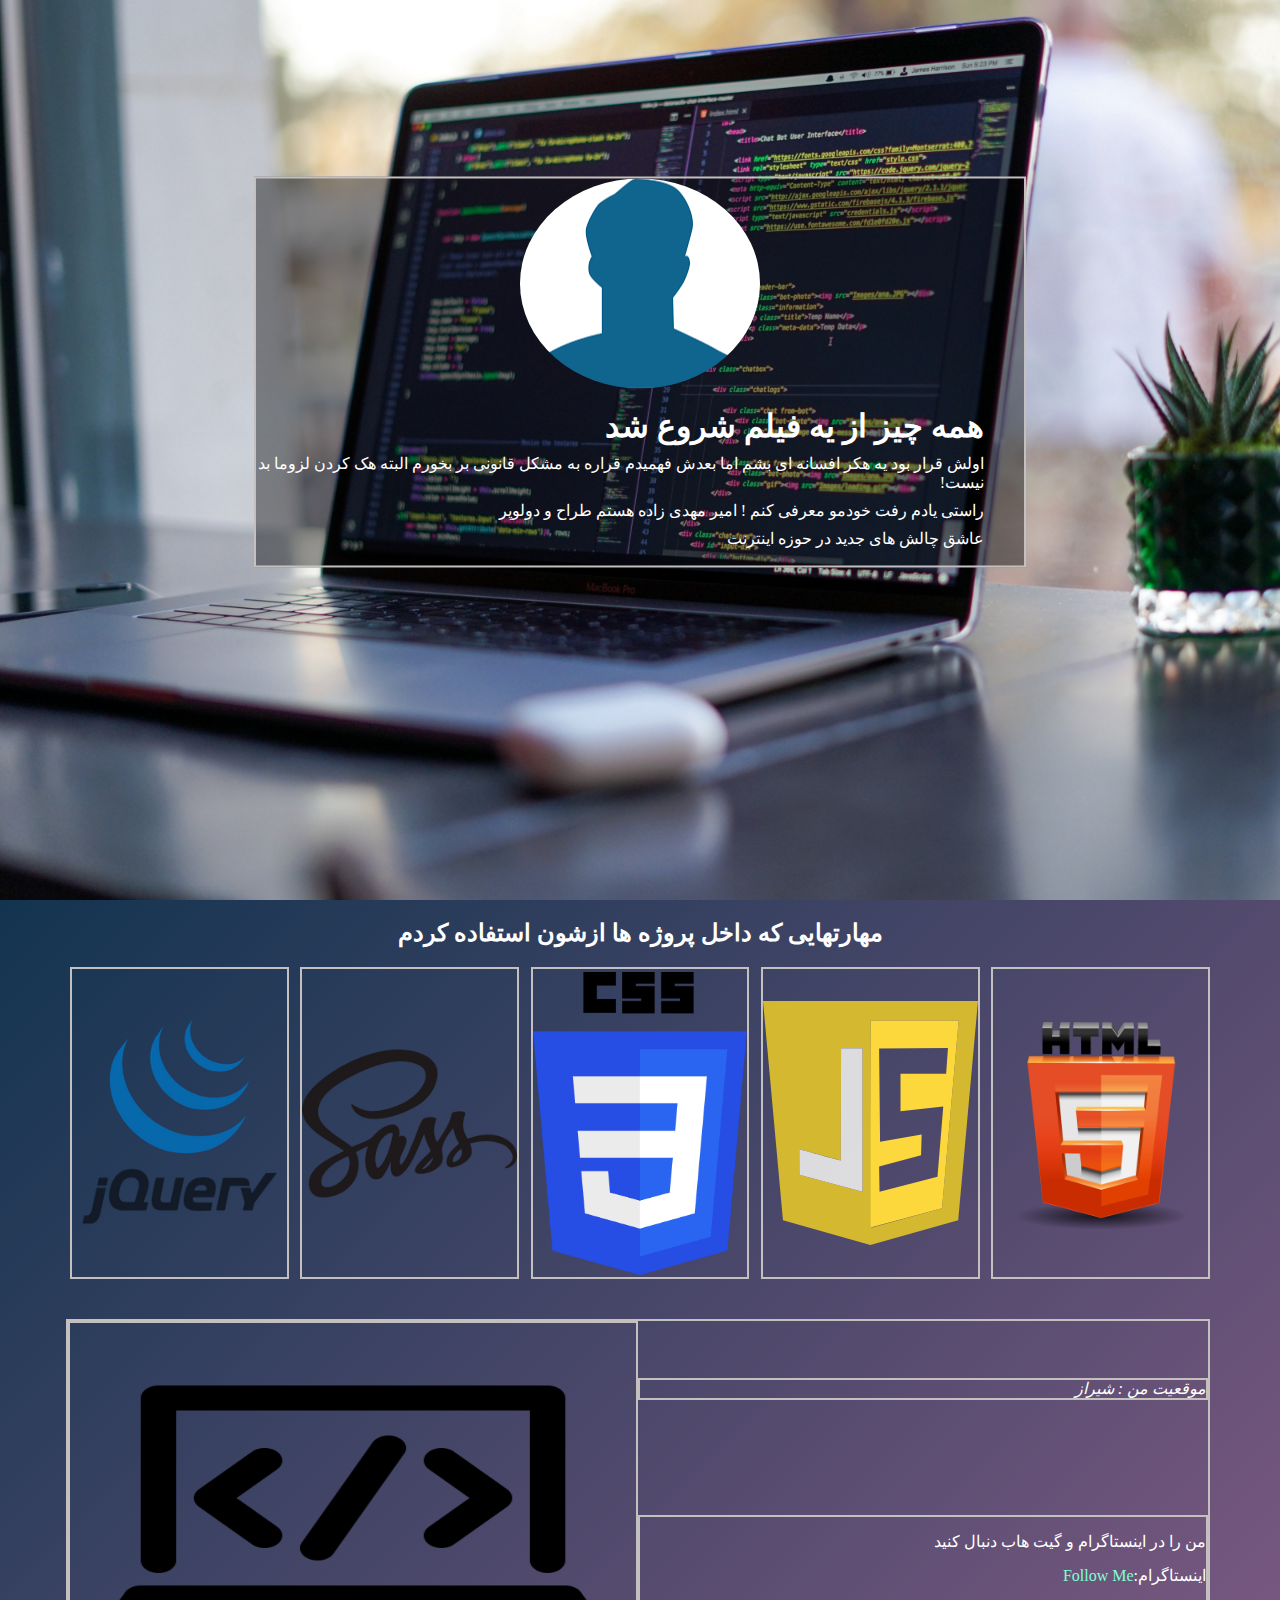
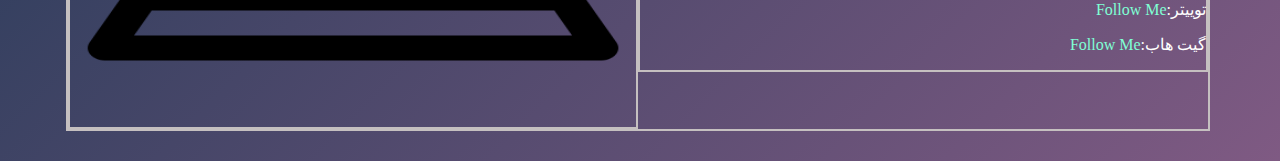
<file: Personal Website/index.html>
<!DOCTYPE html>
<html lang="en">
<head>
    <meta charset="UTF-8">
    <link rel="stylesheet" href="style.css">
    <meta http-equiv="X-UA-Compatible" content="IE=edge">
    <meta name="viewport" content="width=device-width, initial-scale=1.0">
    <title>وبسایت شخصی</title>
</head>
<body>
    <div class="container">
        <div class="about-me">
            <div class="flex-about-me">
            <div> <img src="images/images.png" alt="author-image"></div>
            <div> 
                <ul>
                    <li><h1>همه چیز از یه فیلم شروع شد</h1></li>
                    <li>اولش قرار بود یه هکر افسانه ای بشم اما بعدش فهمیدم قراره به مشکل قانونی بر بخورم البته هک کردن لزوما بد نیست!</li>
                    <li>راستی یادم رفت خودمو معرفی کنم ! امیر مهدی زاده هستم طراح و دولوپر</li>
                    <li>عاشق چالش های جدید در حوزه اینترنت </li>
                </ul>
            </div>
        </div>
        
        </div>
        <div class="about-skills">
            <h2>مهارتهایی که داخل پروژه ها ازشون استفاده کردم</h2>
            <div class="grid-container">
                <div><img src="images/HTML5_1.png" alt="html-image"></div> 
                <div><img src="images/javascript-seeklogo.com.svg" alt="js-image"></div> 
                <div><img src="images/CSS3_logo_and_wordmark.svg.png" alt="css3-image"></div> 
                <div><img src="images/saas-457964.png" alt="saas-image"></div> 
                <div><img src="images/jquery-10-1175155.png" alt=""></div> 
            </div>

            </div>
            <div class="clearfix" ></div>
            <div class="contact-us">
                <div class="grid-contact-container">
                    <div class="location"><address>موقعیت من :  شیراز</address></div>
                    <div class="follow-me"><p>من را در اینستاگرام و گیت هاب دنبال کنید</p>
                    <p>اینستاگرام:<a href="https://instagram.com/amir_mdz11">Follow Me</a></p>
                    <p>توییتر:<a href="https://twitter.com/AmirCruel">Follow Me</a></p>
                    <p>گیت هاب:<a href="https://twitter.com/AmirCruel">Follow Me</a></p>
                    </div>
                    <div class="footer-image"><img src="images/lapwith coding.png" width="300" height="400" alt="coding-laptop"></div>
                </div>
            </div>

        </div>








    </div>
</body>
</html>
</file>
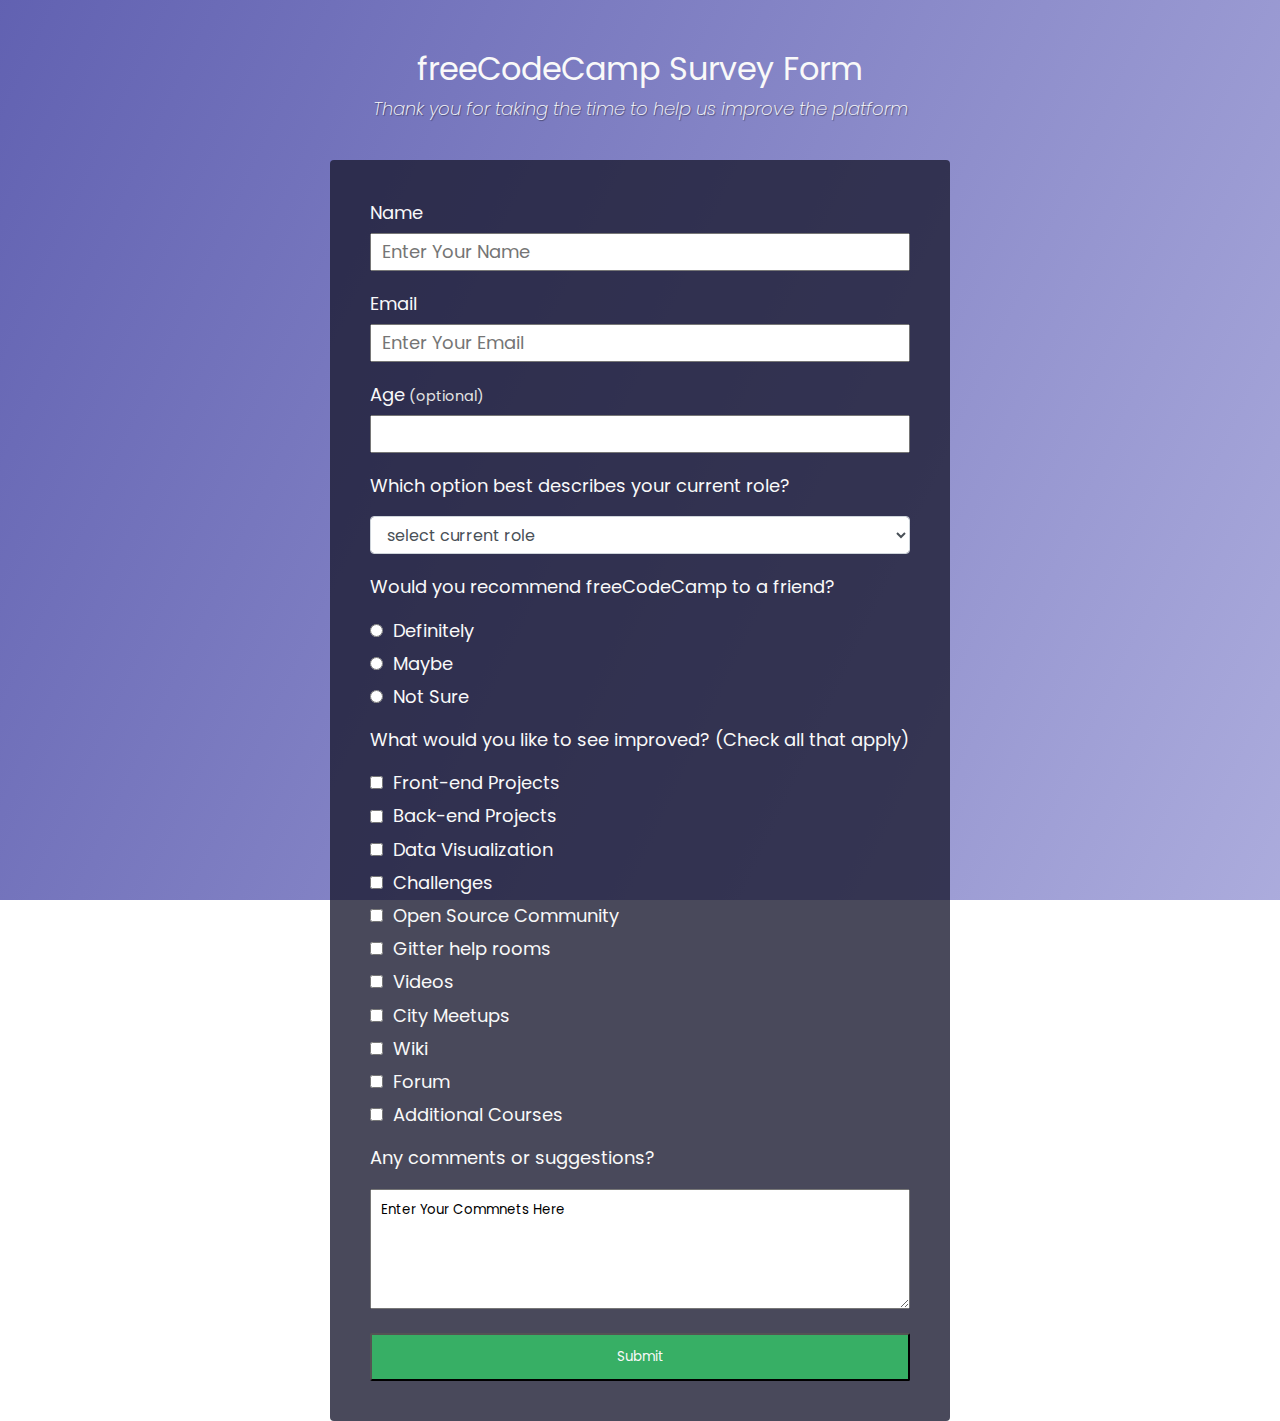
<file: survey-form/index.html>
<!DOCTYPE html>
<html lang="en">
  <head>
    <meta charset="UTF-8" />
    <meta name="viewport" content="width=device-width, initial-scale=1.0" />
    <link rel="stylesheet" href="style.css" />
    <title>survey form</title>
  </head>
  <body>
    <div class="container">
      <header>
        <h1 class="center">freeCodeCamp Survey Form</h1>
        <h2 class="center">
          Thank you for taking the time to help us improve the platform
        </h2>
      </header>
      <div class="form">
        <form action="" autocomplete="on">
          <div class="personal">
            <label for="name">Name</label>
            <input
              type="text"
              name="name"
              placeholder="Enter Your Name"
              id="form-name"
            />
            <label for="email">Email</label>
            <input
              type="email"
              name="email"
              id="form-email"
              placeholder="Enter Your Email"
            />
            <label for="age">Age<span class="optional">(optional)</span></label>
            <input type="number" name="age" id="form-age" />
          </div>
          <div class="question">
            <p>Which option best describes your current role?
          </p>
          </div>
          <div class="select">
            <select
              name="question"
              id="form-question"
              placeholder="Select Current Role"
            >
              <option value="current-role" disabled selected>
                select current role
              </option>
              <option value="student">Student</option>
              <option value="full-time-job">Full Time Job</option>
              <option value="full-time-learner">Full Time Learner</option>
              <option value="prefer-not-to-say">Prefer Not to say</option>
              <option value="other">Other</option>
            </select>
          </div>
          <div class="radio">
            <p for="form-radio"
              >Would you recommend freeCodeCamp to a friend?</p
            >
            <label class="form-radio" for="form-radio"><input type="radio" name="form-radio" id="form-radio1" /> Definitely</label>
            
            <label class="form-radio" for="form-radio"><input type="radio" name="form-radio" id="form-radio2" /> Maybe</label>
            
            <label class="form-radio" for="form-radio"><input type="radio" name="form-radio" id="form-radio3" />Not Sure</label>
            
          </div>
          <div class="checkbox">
            <p
              >What would you like to see improved? (Check all that apply)
          </p>
            <label for="like1"><input type="checkbox" name="like1" id="" /> Front-end Projects</label>
            
            <label for="like2"><input type="checkbox" name=like2" id=""> Back-end Projects</label>
            
            <label for="like3"><input type="checkbox" name="like3" id="" /> Data Visualization</label>
            
            <label for="like4"><input type="checkbox" name="like4" id="" /> Challenges</label>
            
            <label for="like5"><input type="checkbox" name="like5" id="" />
              Open Source Community</label>
            <label for="like6"><input type="checkbox" name="like6" id="" />
              Gitter help rooms</label>
            <label for="like7"><input type="checkbox" name="like7" id="" />
              Videos</label>
            <label for="like8"><input type="checkbox" name="like8" id="" /> City Meetups</label>
            
            <label for="like9"><input type="checkbox" name="like9" id="" /> Wiki</label>
            
            <label for="like10"><input type="checkbox" name="like10" id="" /> Forum</label>
            
            <label for="like11"><input type="checkbox" name="like11" id="" /> Additional Courses</label>
            
          </div>
          <div class="textarea">
            <p>Any comments or suggestions? </p>
            <textarea name="textarea" id="textarea">
Enter Your Commnets Here</textarea
            >
          </div>
          <button type="submit" name="form-submit">Submit</button>
        </form>
      </div>
    </div>
  </body>
</html>
</file>
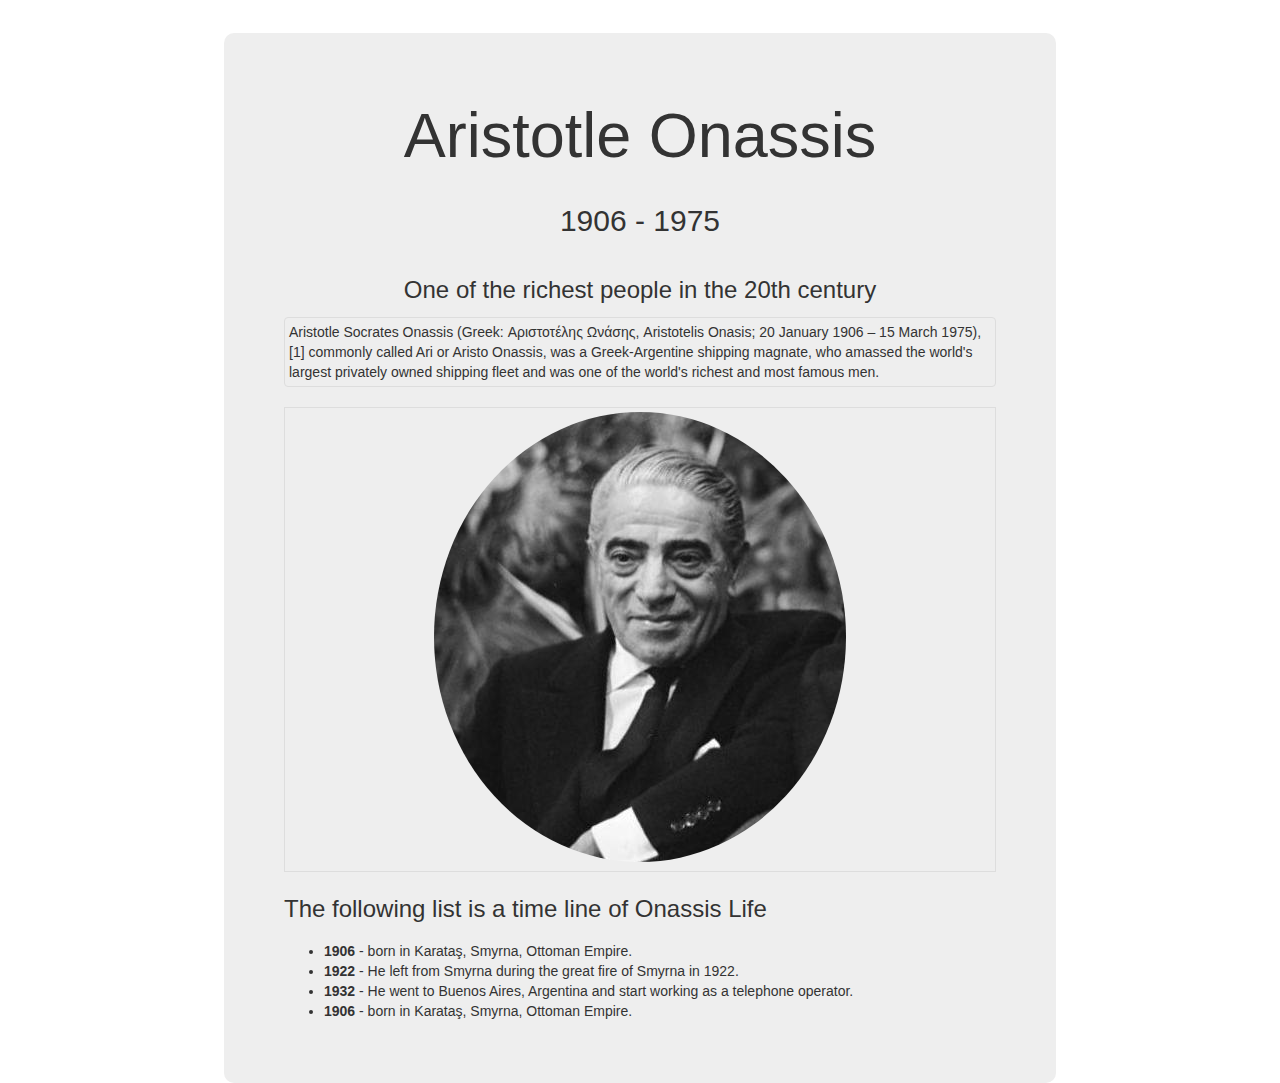
<file: tribute_page/index.html>
<!DOCTYPE html>
<html lang="en">
  <head>
    <meta charset="UTF-8" />
    <meta name="viewport" content="width=device-width, initial-scale=1.0" />
    <link rel="stylesheet" href="styles.css" />
    <title>Aristotle Onassis</title>
  </head>
  <body>
    <div class="container">
      <div class="main-wrapper">
        <h1 class="text-center">Aristotle Onassis</h1>
        <h2 class="text-center">1906 - 1975</h2>
        <h3 class="text-center">
          One of the richest people in the 20th century
        </h3>
        <div class="article">
          <article>
            Aristotle Socrates Onassis (Greek: Αριστοτέλης Ωνάσης, Aristotelis
            Onasis; 20 January 1906 – 15 March 1975),[1] commonly called Ari or
            Aristo Onassis, was a Greek-Argentine shipping magnate, who amassed
            the world's largest privately owned shipping fleet and was one of
            the world's richest and most famous men.
          </article>
        </div>
        <div class="big-img text-center">
          <img
            class="big-image"
            src="img/Aristotle_Onassis.jpg"
            alt="dayus-img"
          />
        </div>
      </div>
      <div class="timeline">
        <h3 class="timeline-header">The following list is a time line of Onassis Life
        </h3>
        <ul>
        <li><time datetime="1906 ">1906 </time>- born in Karataş, Smyrna, Ottoman Empire.</li>
        <li><time datetime="1922 ">1922 </time>- He left from Smyrna during the great fire of Smyrna in 1922.</li>
        <li><time datetime="1932 ">1932 </time>-  He went to Buenos Aires, Argentina and start working as a telephone operator.</li>
        <li><time datetime="1906 ">1906 </time>- born in Karataş, Smyrna, Ottoman Empire.</li>



      </div>
    </div>
  </body>
</html>
</file>
<file: survey-form/style.css>
@import url('https://fonts.googleapis.com/css?family=Poppins:200i,400&display=swap');
.center{
    text-align: center;
}
*{
    box-sizing: border-box;
    font-family:poppins;
}

h1{
    font-weight: 400;
    line-height: 1.2;
    margin:0 0 0.5rem 0 ;
    font-size: 2em;
}
h1,h2{margin-top: 0;
margin-bottom: 0.5rem;}
header{
    
    padding: 0 0.625rem;
    margin-bottom: 1.875rem;

}
h2{

    
    text-shadow: 1px 1px 1px rgba(0, 0, 0, 0.4);
    font-style: italic;
    font-weight: 200;
    font-size: 1.125rem;
}
/* @media only screen and (min-width:576px){
    .container{
    max-width:540px;}
} */


body{
    font-size: 1rem;
    font-weight: 400;
    line-height: 1.4;
    color: #f9f9f9;
    background-image: linear-gradient( 115deg, rgba(58, 58, 158, 0.8), rgba(136, 136, 206, 0.7) ), url(https://cdn.freecodecamp.org/testable-projects-fcc/images/survey-form-background.jpeg);
    background-repeat: no-repeat;
    background-attachment: fixed;
    background-size: cover;
    margin: auto;
    width:100%;
}

.form{
   background:rgba(27, 27, 50, 0.8);
    border-radius: 0.25rem;
    padding:2.5rem ;
    

}
.personal input{
    display: block;
    text-align: left;
    width: 100%;
    margin-bottom: 20px;
    height: 2.375rem;
    padding-left: 10px;
    font-size: 1.125rem;
}
.container{
    display: flex;
    flex-direction: column;
    align-items: center;
    justify-self: center;
    margin: 3.125rem auto 0 auto;
    width: 100%;
}
.optional{
    margin-left: 0.25rem;
    font-size: 0.9rem;
    color: #e4e4e4;
}
.personal label{
    margin-bottom: 0.5rem;
    width: 100%;
    display: block;
    font-size: 1.125rem;
}
#form-question{
    display: block;
    width: 100%;
    height: 2.375rem;
    padding: 0.375rem 0.75rem;
    color: #495057;
    background-color: #fff;
    background-clip: padding-box;
    border: 1px solid #ced4da;
    border-radius: 0.25rem;
    transition: border-color 0.15s ease-in-out, box-shadow 0.15s ease-in-out;
    font-size: 16px;
    margin-bottom: 20px;
}

.radio input,.checkbox input{
margin:0 10px 0 0;

}


.radio label {

display: flex;
align-items: center;
font-size: 1.125rem;
margin-bottom: 0.5rem;


}
.checkbox label{
    display: block;
    display: flex;
    align-items: center;
    font-size: 1.125rem;
    margin-bottom: 0.5rem;
}
p{
    font-size:1.125rem;
}
.textarea{
    margin-bottom: 1.125rem;
}
textarea{

    min-height: 120px;
    width: 100%;
    padding: 0.625rem;
    resize: vertical;
}

button{
    display: block;
    width: 100%;
    padding: 0.75rem;
    background: #37af65;
    color: inherit;
    border-radius: 2px;
    cursor: pointer;
}
</file>
<file: tribute_page/styles.css>
*{
  box-sizing: border-box;
  font-family: Helvetica;
  color: #333;
}

h1,h2,h3{
  font-weight: 500;
  margin-top: 20px;
  margin-bottom: 10px;
}

h1{
  font-size:63px;
  
  line-height: 1.1;
}
h2{
  font-size: 30px;
  
}
h3{
  font-size: 24px;
}
body{
  max-width: 65%;
  margin: auto;
  font-size: 14px;
  line-height: 1.42857143;
}

.container {
  display: flex;
  align-items: center;
  justify-content: center;
  width: 100%;
  
  flex-direction: column;
  background-color: #eee;
  padding: 48px 60px;
  margin-top: 33px;
  border-radius: 10px;
  margin-left: 0;
  margin-right: 0;
  text-align: center;
}


.text-center {
  text-align: center;
}
.article {
  border: 1px solid #ddd;
  border-radius: 4px;
  margin-bottom: 20px;
  padding: 4px;
  line-height: 1.42857143;
  font-size: 14px;
  text-align: left;
}

.big-img {
  
  text-align: center;
  border: 1px solid #ddd;
  padding:4px;
}
.big-image {
  border-radius: 50%;
}
.main-wrapper {
  display: flex;
  flex-direction: column;
}
.timeline{
  margin-right: auto;
  text-align: left;
  
}
time{
  font-weight: 700;
}
@media only screen and (max-width:768px){

  body{
    margin: auto;
    max-width: 90%;
  }


  h1{
    font-size:36px ;
  }
  h3{
    font-size: 24px;
  }
  

}
</file>
<file: Personal Website/style.css>
/*! github.com/necolas/normalize.css */
/* Document
   ========================================================================== */
/**
 * 1. Correct the line height in all browsers.
 * 2. Prevent adjustments of font size after orientation changes in iOS.
 */
html {
  line-height: 1.15;
  /* 1 */
  -webkit-text-size-adjust: 100%;
  /* 2 */
}

/* Sections
     ========================================================================== */
/**
   * Remove the margin in all browsers.
   */
body {
  margin: 0;
}

/**
   * Render the `main` element consistently in IE.
   */
main {
  display: block;
}

/**
   * Correct the font size and margin on `h1` elements within `section` and
   * `article` contexts in Chrome, Firefox, and Safari.
   */
h1 {
  font-size: 2em;
  margin: 0.67em 0;
}

/* Grouping content
     ========================================================================== */
/**
   * 1. Add the correct box sizing in Firefox.
   * 2. Show the overflow in Edge and IE.
   */
hr {
  -webkit-box-sizing: content-box;
          box-sizing: content-box;
  /* 1 */
  height: 0;
  /* 1 */
  overflow: visible;
  /* 2 */
}

/**
   * 1. Correct the inheritance and scaling of font size in all browsers.
   * 2. Correct the odd `em` font sizing in all browsers.
   */
pre {
  font-family: monospace, monospace;
  /* 1 */
  font-size: 1em;
  /* 2 */
}

/* Text-level semantics
     ========================================================================== */
/**
   * Remove the gray background on active links in IE 10.
   */
a {
  background-color: transparent;
}

/**
   * 1. Remove the bottom border in Chrome 57-
   * 2. Add the correct text decoration in Chrome, Edge, IE, Opera, and Safari.
   */
abbr[title] {
  border-bottom: none;
  /* 1 */
  text-decoration: underline;
  /* 2 */
  -webkit-text-decoration: underline dotted;
          text-decoration: underline dotted;
  /* 2 */
}

/**
   * Add the correct font weight in Chrome, Edge, and Safari.
   */
b,
strong {
  font-weight: bolder;
}

/**
   * 1. Correct the inheritance and scaling of font size in all browsers.
   * 2. Correct the odd `em` font sizing in all browsers.
   */
code,
kbd,
samp {
  font-family: monospace, monospace;
  /* 1 */
  font-size: 1em;
  /* 2 */
}

/**
   * Add the correct font size in all browsers.
   */
small {
  font-size: 80%;
}

/**
   * Prevent `sub` and `sup` elements from affecting the line height in
   * all browsers.
   */
sub,
sup {
  font-size: 75%;
  line-height: 0;
  position: relative;
  vertical-align: baseline;
}

sub {
  bottom: -0.25em;
}

sup {
  top: -0.5em;
}

/* Embedded content
     ========================================================================== */
/**
   * Remove the border on images inside links in IE 10.
   */
img {
  border-style: none;
}

/* Forms
     ========================================================================== */
/**
   * 1. Change the font styles in all browsers.
   * 2. Remove the margin in Firefox and Safari.
   */
button,
input,
optgroup,
select,
textarea {
  font-family: inherit;
  /* 1 */
  font-size: 100%;
  /* 1 */
  line-height: 1.15;
  /* 1 */
  margin: 0;
  /* 2 */
}

/**
   * Show the overflow in IE.
   * 1. Show the overflow in Edge.
   */
button,
input {
  /* 1 */
  overflow: visible;
}

/**
   * Remove the inheritance of text transform in Edge, Firefox, and IE.
   * 1. Remove the inheritance of text transform in Firefox.
   */
button,
select {
  /* 1 */
  text-transform: none;
}

/**
   * Correct the inability to style clickable types in iOS and Safari.
   */
button,
[type="button"],
[type="reset"],
[type="submit"] {
  -webkit-appearance: button;
}

/**
   * Remove the inner border and padding in Firefox.
   */
button::-moz-focus-inner,
[type="button"]::-moz-focus-inner,
[type="reset"]::-moz-focus-inner,
[type="submit"]::-moz-focus-inner {
  border-style: none;
  padding: 0;
}

/**
   * Restore the focus styles unset by the previous rule.
   */
button:-moz-focusring,
[type="button"]:-moz-focusring,
[type="reset"]:-moz-focusring,
[type="submit"]:-moz-focusring {
  outline: 1px dotted ButtonText;
}

/**
   * Correct the padding in Firefox.
   */
fieldset {
  padding: 0.35em 0.75em 0.625em;
}

/**
   * 1. Correct the text wrapping in Edge and IE.
   * 2. Correct the color inheritance from `fieldset` elements in IE.
   * 3. Remove the padding so developers are not caught out when they zero out
   *    `fieldset` elements in all browsers.
   */
legend {
  -webkit-box-sizing: border-box;
          box-sizing: border-box;
  /* 1 */
  color: inherit;
  /* 2 */
  display: table;
  /* 1 */
  max-width: 100%;
  /* 1 */
  padding: 0;
  /* 3 */
  white-space: normal;
  /* 1 */
}

/**
   * Add the correct vertical alignment in Chrome, Firefox, and Opera.
   */
progress {
  vertical-align: baseline;
}

/**
   * Remove the default vertical scrollbar in IE 10+.
   */
textarea {
  overflow: auto;
}

/**
   * 1. Add the correct box sizing in IE 10.
   * 2. Remove the padding in IE 10.
   */
[type="checkbox"],
[type="radio"] {
  -webkit-box-sizing: border-box;
          box-sizing: border-box;
  /* 1 */
  padding: 0;
  /* 2 */
}

/**
   * Correct the cursor style of increment and decrement buttons in Chrome.
   */
[type="number"]::-webkit-inner-spin-button,
[type="number"]::-webkit-outer-spin-button {
  height: auto;
}

/**
   * 1. Correct the odd appearance in Chrome and Safari.
   * 2. Correct the outline style in Safari.
   */
[type="search"] {
  -webkit-appearance: textfield;
  /* 1 */
  outline-offset: -2px;
  /* 2 */
}

/**
   * Remove the inner padding in Chrome and Safari on macOS.
   */
[type="search"]::-webkit-search-decoration {
  -webkit-appearance: none;
}

/**
   * 1. Correct the inability to style clickable types in iOS and Safari.
   * 2. Change font properties to `inherit` in Safari.
   */
::-webkit-file-upload-button {
  -webkit-appearance: button;
  /* 1 */
  font: inherit;
  /* 2 */
}

/* Interactive
     ========================================================================== */
/*
   * Add the correct display in Edge, IE 10+, and Firefox.
   */
details {
  display: block;
}

/*
   * Add the correct display in all browsers.
   */
summary {
  display: list-item;
}

/* Misc
     ========================================================================== */
/**
   * Add the correct display in IE 10+.
   */
template {
  display: none;
}

/**
   * Add the correct display in IE 10.
   */
[hidden] {
  display: none;
}

a {
  text-decoration: none;
  color: #fff;
}

body {
  max-width: 1440px;
  margin: auto;
  direction: rtl;
  color: #fff;
  background-color: #7f5a83;
  background-image: linear-gradient(315deg, #7f5a83 0%, #0d324d 74%);
}

.container {
  margin: auto;
  height: -webkit-max-content;
  height: -moz-max-content;
  height: max-content;
}

.clearfix::after {
  clear: both;
  content: "";
  display: block;
}

div.about-me {
  height: 100vh;
  background: url(images/header-image.jpeg) no-repeat;
  background-size: cover;
  background-attachment: fixed;
}

div.about-me .flex-about-me {
  overflow: hidden;
  position: absolute;
  top: 50%;
  left: 50%;
  -webkit-transform: translate(-50%, -70%);
          transform: translate(-50%, -70%);
  width: 60%;
  display: -webkit-box;
  display: -ms-flexbox;
  display: flex;
  -webkit-box-orient: horizontal;
  -webkit-box-direction: normal;
      -ms-flex-direction: row;
          flex-direction: row;
  -ms-flex-pack: distribute;
      justify-content: space-around;
  -ms-flex-wrap: wrap;
      flex-wrap: wrap;
  -webkit-box-align: center;
      -ms-flex-align: center;
          align-items: center;
  background-color: black;
  background-color: rgba(0, 0, 0, 0.4);
  border: 2px solid #c5c0c0;
}

div.about-me .flex-about-me div ul {
  list-style-type: none;
}

div.about-me .flex-about-me div ul li {
  margin-bottom: 10px;
}

div.about-me .flex-about-me div ul li h1 {
  margin: 0;
}

div.about-me .flex-about-me div img {
  border-radius: 50%;
}

div.about-skills {
  max-width: 1140px;
  margin: 0 auto 40px auto;
  height: -webkit-max-content;
  height: -moz-max-content;
  height: max-content;
}

div.about-skills h2 {
  text-align: center;
}

div.about-skills div.grid-container {
  width: 100%;
  display: -ms-grid;
  display: grid;
  -ms-grid-columns: (minmax(200px, 1fr))[5];
      grid-template-columns: repeat(5, minmax(200px, 1fr));
  gap: 3% 1%;
  -webkit-box-pack: center;
      -ms-flex-pack: center;
          justify-content: center;
  justify-items: center;
}

@media (min-width: 640px) and (max-width: 1139px) {
  div.about-skills div.grid-container {
    -ms-grid-columns: (200px)[3];
        grid-template-columns: repeat(3, 200px);
  }
}

@media (max-width: 639px) {
  div.about-skills div.grid-container {
    -ms-grid-columns: 200px;
        grid-template-columns: 200px;
    margin-bottom: 30px;
    gap: 0;
  }
}

div.about-skills div.grid-container div {
  border: 2px solid #c5c0c0;
}

div.about-skills div.grid-container div img {
  -o-object-fit: contain;
     object-fit: contain;
  width: 100%;
  height: 100%;
}

div.contact-us {
  max-width: 1140px;
  margin: 30px auto 30px auto;
  margin-top: 30px;
  margin-bottom: 30px;
}

div.contact-us .grid-contact-container {
  display: -ms-grid;
  display: grid;
  -ms-grid-columns: (minmax(300px, 1fr))[2];
      grid-template-columns: repeat(2, minmax(300px, 1fr));
      grid-template-areas: "lo foo" "fo foo";
  -webkit-box-pack: center;
      -ms-flex-pack: center;
          justify-content: center;
  -webkit-box-align: center;
      -ms-flex-align: center;
          align-items: center;
  width: 100%;
}

div.contact-us div {
  border: 2px solid #c5c0c0;
}

div.contact-us .location {
  -ms-grid-row: 1;
  -ms-grid-column: 1;
  grid-area: lo;
}

div.contact-us .follow-me {
  -ms-grid-row: 2;
  -ms-grid-column: 1;
  grid-area: fo;
}

div.contact-us .follow-me a {
  color: aquamarine;
  -webkit-transition: color;
  transition: color;
}

div.contact-us .follow-me a:hover {
  color: orange;
  -webkit-transition: 0.5s linear;
  transition: 0.5s linear;
}

div.contact-us .footer-image {
  -ms-grid-row: 1;
  -ms-grid-row-span: 2;
  -ms-grid-column: 2;
  grid-area: foo;
}

div.contact-us .footer-image img {
  width: 100%;
}
/*# sourceMappingURL=style.css.map */
</file>
